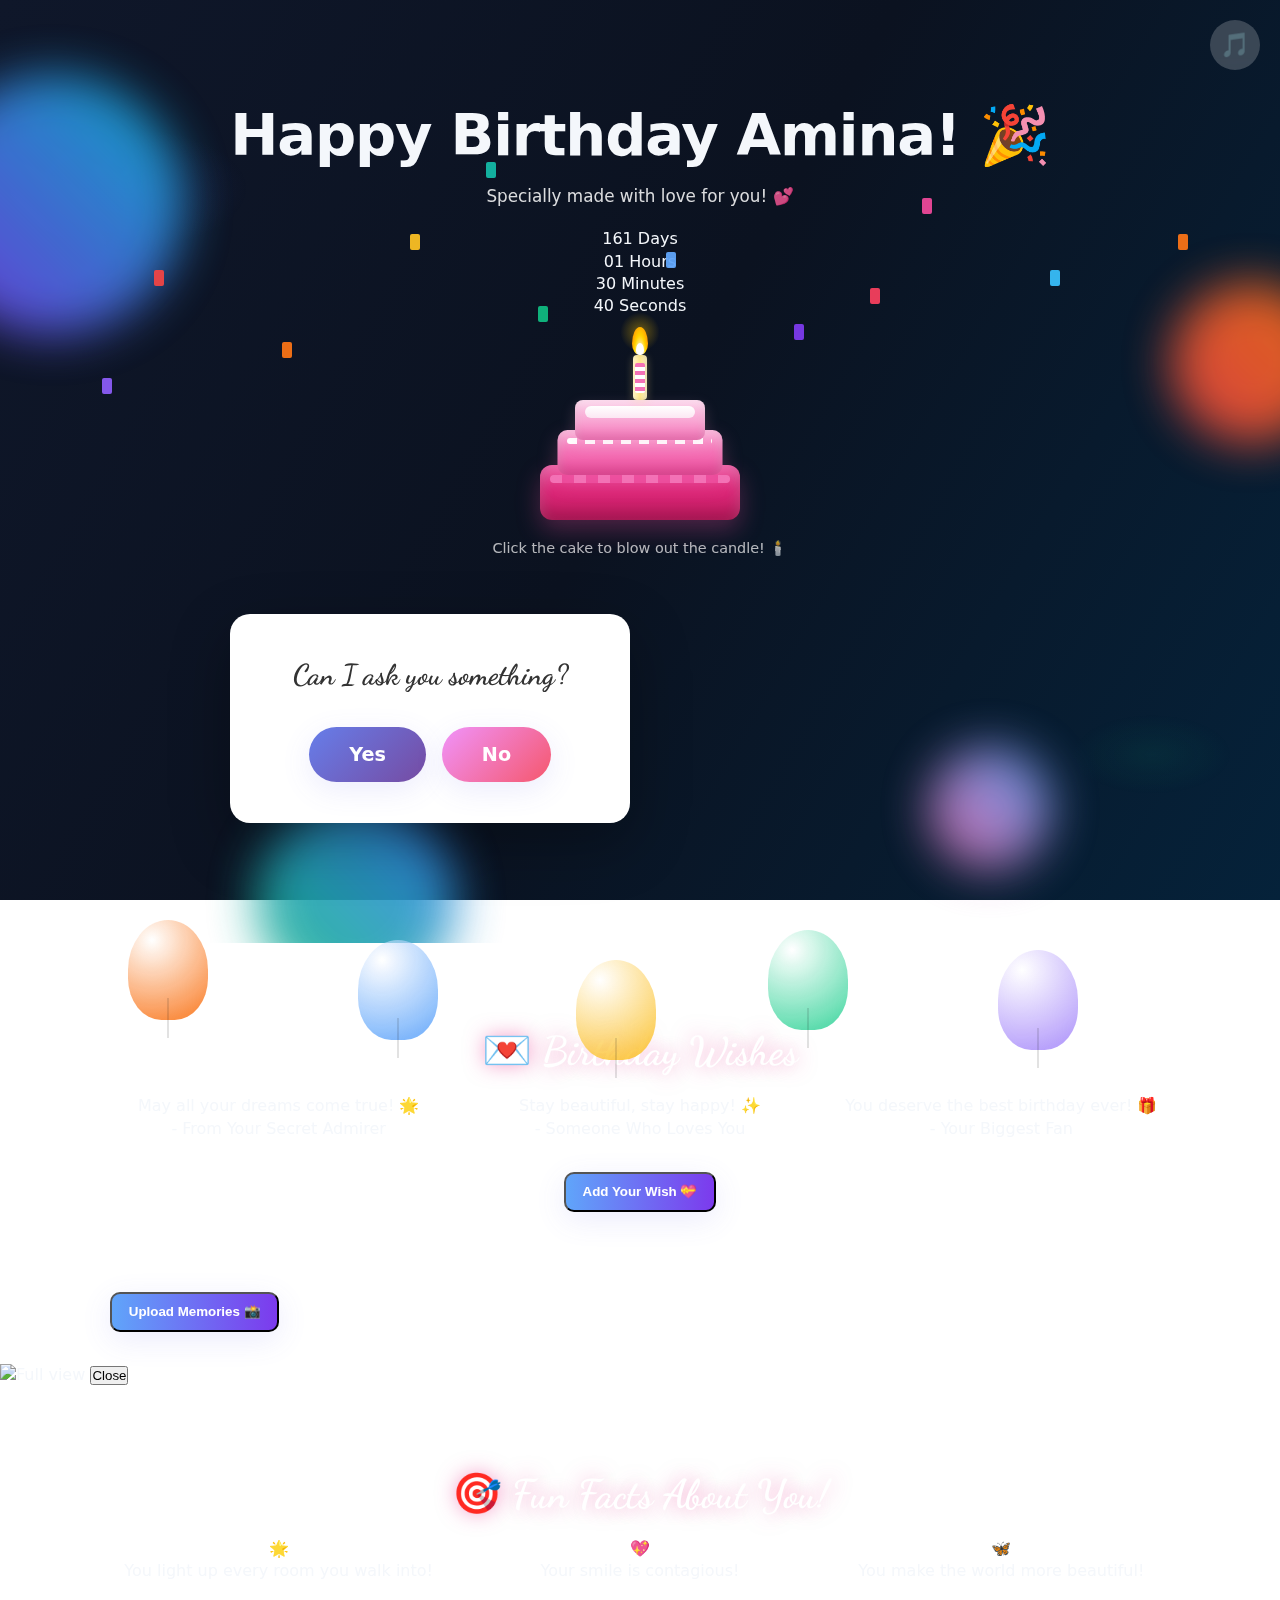
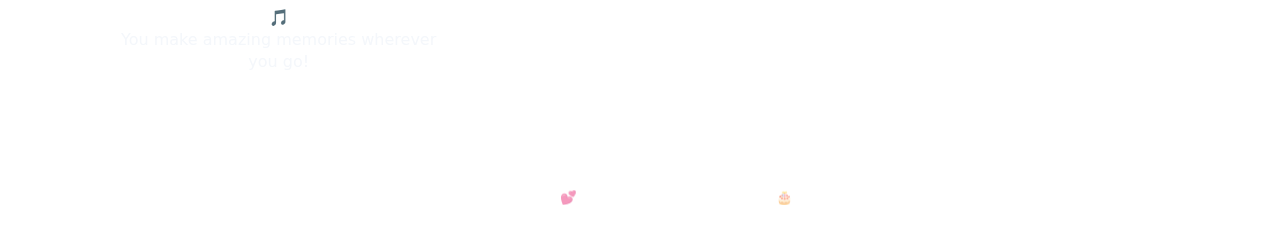
<file: index.html>
<!doctype html>
<html lang="en">
<head>
  <meta charset="utf-8" />
  <meta name="viewport" content="width=device-width,initial-scale=1" />
  <title>Happy Birthday Amina! 🎂</title>
  <link rel="stylesheet" href="styles.css">
</head>
<body>
  <!-- Music Toggle Button -->
  <button id="music-toggle" class="music-btn" onclick="toggleMusic()">🎵</button>

  <!-- Hidden Audio Element -->
  <audio id="birthday-audio" loop>
    <source src="https://www.soundjay.com/misc/sounds/bell-ringing-05.mp3" type="audio/mpeg">
  </audio>

  <!-- Sparkle Container -->
  <div id="sparkles-container"></div>

  <!-- Balloons -->
  <div class="balloons" aria-hidden="true">
    <div class="balloon b1"></div>
    <div class="balloon b2"></div>
    <div class="balloon b3"></div>
    <div class="balloon b4"></div>
    <div class="balloon b5"></div>
  </div>

  <!-- Confetti -->
  <div class="confetti" aria-hidden="true">
    <div class="conf c1"></div>
    <div class="conf c2"></div>
    <div class="conf c3"></div>
    <div class="conf c4"></div>
    <div class="conf c5"></div>
    <div class="conf c6"></div>
    <div class="conf c7"></div>
    <div class="conf c8"></div>
    <div class="conf c9"></div>
    <div class="conf c10"></div>
    <div class="conf c11"></div>
    <div class="conf c12"></div>
  </div>

  <header class="hero">
    <div class="hero-inner">
      <h1 class="title">Happy Birthday Amina! 🎉</h1>
      <p class="subtitle">Specially made with love for you! 💕</p>
      
      <!-- Countdown Timer -->
      <div class="countdown-container">
        <div class="countdown-box">
          <span id="days">00</span>
          <span class="countdown-label">Days</span>
        </div>
        <div class="countdown-box">
          <span id="hours">00</span>
          <span class="countdown-label">Hours</span>
        </div>
        <div class="countdown-box">
          <span id="minutes">00</span>
          <span class="countdown-label">Minutes</span>
        </div>
        <div class="countdown-box">
          <span id="seconds">00</span>
          <span class="countdown-label">Seconds</span>
        </div>
      </div>
      
      <!-- Cake with Candle -->
      <div class="cake-container" onclick="blowCandle()">
        <div class="cake">
          <div class="cake-bottom"></div>
          <div class="cake-middle"></div>
          <div class="cake-top"></div>
          <div class="candle" id="candle">
            <div class="flame" id="flame"></div>
          </div>
        </div>
        <p class="cake-hint">Click the cake to blow out the candle! 🕯️</p>
      </div>
      
      <!-- Interactive Birthday Question -->
      <div class="question-container" id="question-container">
        <h2>Can I ask you something?</h2>
        <div class="button-group">
          <button class="btn question-btn" onclick="showBirthdayPopup()">Yes</button>
          <button class="btn question-btn" onclick="showNoPopup()">No</button>
        </div>
      </div>

      <!-- First Popup: Birthday Message -->
      <div id="birthday-popup" class="custom-popup">
        <div class="popup-content">
          <h2>🎂 Today is someone's special birthday! 🎂</h2>
          <button class="btn" onclick="showSpecialMessage()">Ohh</button>
        </div>
      </div>

      <!-- Second Popup: Special Message -->
      <div id="special-popup" class="custom-popup">
        <div class="popup-content">
          <h2>My special one is you, kutti! Happiest birthday jaanu! 🥳💕</h2>
          <p class="heart-message">Made with all my love ❤️</p>
        </div>
      </div>

      <!-- No Popup -->
      <div id="no-popup" class="custom-popup">
        <div class="popup-content">
          <h2>You have to listen, you don't have any other options! 😄</h2>
          <button class="btn" onclick="closeNoPopup()">OK</button>
        </div>
      </div>
    </div>
    <div class="bg-shapes" aria-hidden="true">
      <span class="shape s1"></span>
      <span class="shape s2"></span>
      <span class="shape s3"></span>
      <span class="shape s4"></span>
    </div>
  </header>

  <!-- Birthday Wishes Section -->
  <section class="wishes-section">
    <h2 class="wishes-title">💌 Birthday Wishes</h2>
    <div class="wishes-grid" id="wishes-grid">
      <div class="wish-card">
        <p class="wish-text">May all your dreams come true! 🌟</p>
        <span class="wish-from">- From Your Secret Admirer</span>
      </div>
      <div class="wish-card">
        <p class="wish-text">Stay beautiful, stay happy! ✨</p>
        <span class="wish-from">- Someone Who Loves You</span>
      </div>
      <div class="wish-card">
        <p class="wish-text">You deserve the best birthday ever! 🎁</p>
        <span class="wish-from">- Your Biggest Fan</span>
      </div>
    </div>
    <button class="btn add-wish-btn" onclick="showAddWishPopup()">Add Your Wish 💝</button>
  </section>

  <!-- Add Wish Popup -->
  <div id="add-wish-popup" class="custom-popup">
    <div class="popup-content">
      <h2>Write Your Wish 💕</h2>
      <textarea id="wish-input" class="wish-input" placeholder="Type your wish here..."></textarea>
      <input type="text" id="wish-from-input" class="wish-from-input" placeholder="From:">
      <button class="btn" onclick="addWish()">Submit Wish</button>
      <button class="btn close-btn" onclick="closeAddWishPopup()">Cancel</button>
    </div>
  </div>

  <!-- User-uploaded memories grid -->
  <section class="user-section" style="max-width:1100px;margin:2rem auto;padding:0 1.25rem;">
    <input id="user-files" type="file" accept="image/*" multiple style="display: none;">
    <button class="btn file-btn" onclick="document.getElementById('user-files').click()">Upload Memories 📸</button>

    <div class="memories-grid" id="memories-grid"></div>
  </section>

  <!-- Image modal -->
  <div id="image-modal">
    <img id="modal-img" alt="Full view">
    <button id="close-modal">Close</button>
  </div>

  <!-- Fun Facts Section -->
  <section class="fun-facts-section">
    <h2 class="fun-facts-title">🎯 Fun Facts About You!</h2>
    <div class="fun-facts-grid">
      <div class="fun-fact-card">
        <span class="fact-icon">🌟</span>
        <p class="fact-text">You light up every room you walk into!</p>
      </div>
      <div class="fun-fact-card">
        <span class="fact-icon">💖</span>
        <p class="fact-text">Your smile is contagious!</p>
      </div>
      <div class="fun-fact-card">
        <span class="fact-icon">🦋</span>
        <p class="fact-text">You make the world more beautiful!</p>
      </div>
      <div class="fun-fact-card">
        <span class="fact-icon">🎵</span>
        <p class="fact-text">You make amazing memories wherever you go!</p>
      </div>
    </div>
  </section>

  <footer class="footer">
    <small>Made with 💕 for Amina • Happy Birthday! 🎂</small>
  </footer>
  <script>
  (function(){
    const MAX_IMAGES = 50;
    const STORAGE_KEY = 'permanent_images';
    
    // Get DOM elements
    const grid = document.getElementById('memories-grid');
    const modal = document.getElementById('image-modal');
    const modalImg = document.getElementById('modal-img');
    const fileInput = document.getElementById('user-files');
    const closeModal = document.getElementById('close-modal');
    
    // Load saved images from localStorage on page load
    function loadSavedImages() {
      try {
        return JSON.parse(localStorage.getItem(STORAGE_KEY)) || [];
      } catch(e) {
        console.error('Error loading saved images:', e);
        return [];
      }
    }

    // Save all current grid images to localStorage permanently  
    function saveImagesToLocalStore() {
      try {
        const imgElements = grid.querySelectorAll('.permanent-img') || [];
        const srcArray = Array.from(imgElements).map(img => img.src);
        localStorage.setItem(STORAGE_KEY, JSON.stringify(srcArray));
        console.log(`Saved ${srcArray.length} images permanently`);
      } catch(e) {
        console.error("Error saving images to localstore:", e);
      }
    }
    
    // Restore previously saved permanent images
    function restorePermanentImages() {
      try {
        const saved = loadSavedImages();
        if (saved.length === 0) return;
        for (const srcOfSaved of saved) {
          addImageToGrid(srcOfSaved, true);
        }
        console.log(`Restored ${saved.length} permanent images`);
      } catch(e) {
        console.error("Error restoring permanent images:", e);
      }
    }
    
    // Add single Image element
    function addImageToGrid(srcUrl, isPermanent) {
      const img = document.createElement("img");
      img.src = srcUrl;
      if (isPermanent) {
        img.className = "permanent-img";
      }
      img.style.opacity = "0";
      grid.appendChild(img);
      setTimeout(() => {
        img.style.opacity = "1";
      }, 100);
      
      // Add click listener for modal
      img.addEventListener('click', () => {
        modalImg.src = img.src;
        modal.style.display = 'flex';
      });
    }
    
    // Delete button handler
    function showDeleteButtons() {
      document.querySelectorAll(".delete-btn").forEach(btn => btn.remove());
      document.querySelectorAll("#memories-grid > .permanent-img").forEach((imgs, i) => {
        const delBtn = document.createElement("button");
        delBtn.innerText = "X";
        delBtn.className = "delete-btn";
        delBtn.title = "Delete Image";
        Object.assign(delBtn.style, {
          position: "absolute",
          top: "5px",
          right: "5px",
          background: "red",
          color: "white",
          border: "none",
          borderRadius: "4px",
          cursor: "pointer"
        });
        if (imgs.parentNode) {
          imgs.parentNode.appendChild(delBtn);
        }
      });
    }

    // Delete button event listener
    function deleteImageHandler(event) {
      if (!event.target.classList.contains("delete-btn")) return;
      
      // Get the image element (delete button is sibling of image)
      const imgElement = event.target.previousElementSibling;
      if (imgElement) {
        imgElement.remove();
      }
      event.target.remove();
      
      // Save updated list to localStorage
      saveImagesToLocalStore();
    }
    
    // Set up event listeners
    closeModal.addEventListener('click', () => {
      modal.style.display = 'none';
    });

    // Close modal on click outside image
    modal.addEventListener('click', (e) => {
      if (e.target === modal) {
        modal.style.display = 'none';
      }
    });
    
    // Listen for delete button clicks (using delegation)
    grid.addEventListener('click', deleteImageHandler);

    fileInput.addEventListener('change', async (e) => {
      const files = Array.from(e.target.files || []);
      if (!files.length) return;

      // Get current number of images
      const currentImages = grid.querySelectorAll('img').length;
      const remainingSlots = MAX_IMAGES - currentImages;

      if (remainingSlots <= 0) {
        alert('Maximum image limit reached! You can only store up to 50 images.');
        e.target.value = null;
        return;
      }

      // Limit the files to process based on remaining slots
      const filesToProcess = files.slice(0, remainingSlots);
      
      if (files.length > remainingSlots) {
        alert(`You can only upload ${remainingSlots} more image(s). The limit is 50 images.`);
      }

      // Helper function to read a single file
      const readFile = (file) => {
        return new Promise((resolve, reject) => {
          const reader = new FileReader();
          reader.onload = (e) => resolve(e.target.result);
          reader.onerror = (e) => {
            console.error('Error reading file:', e);
            resolve(null);
          };
          reader.readAsDataURL(file);
        });
      };

      // Process all files and create img elements
      for (const file of filesToProcess) {
        try {
          const dataUrl = await readFile(file);
          if (!dataUrl) continue;
          
          addImageToGrid(dataUrl, true);
        } catch (err) {
          console.error('Error processing file:', file.name, err);
        }
      }

      // Save to localStorage after upload
      saveImagesToLocalStore();
      
      // clear input
      e.target.value = null;
    });
    
    // Restore previously saved images on page load
    restorePermanentImages();
  })();
  </script>
  
  <!-- Popup Functions -->
  <script>
    function showBirthdayPopup() {
      document.getElementById('birthday-popup').style.display = 'flex';
    }
    
    function showSpecialMessage() {
      document.getElementById('birthday-popup').style.display = 'none';
      document.getElementById('special-popup').style.display = 'flex';
    }
    
    function showNoPopup() {
      document.getElementById('no-popup').style.display = 'flex';
    }
    
    function closeNoPopup() {
      document.getElementById('no-popup').style.display = 'none';
    }
    
    // Close popups when clicking outside
    document.getElementById('birthday-popup').addEventListener('click', function(e) {
      if (e.target === this) {
        this.style.display = 'none';
      }
    });
    
    document.getElementById('special-popup').addEventListener('click', function(e) {
      if (e.target === this) {
        this.style.display = 'none';
      }
    });
    
    document.getElementById('no-popup').addEventListener('click', function(e) {
      if (e.target === this) {
        this.style.display = 'none';
      }
    });

    // Add Wish Popup handlers
    document.getElementById('add-wish-popup').addEventListener('click', function(e) {
      if (e.target === this) {
        this.style.display = 'none';
      }
    });
  </script>

  <!-- Additional Interactive Features -->
  <script>
    // Music Toggle
    let isMusicPlaying = false;
    function toggleMusic() {
      const audio = document.getElementById('birthday-audio');
      const btn = document.getElementById('music-toggle');
      if (isMusicPlaying) {
        audio.pause();
        btn.textContent = '🎵';
        btn.style.background = 'rgba(255,255,255,0.2)';
      } else {
        audio.play().catch(e => console.log('Audio play failed:', e));
        btn.textContent = '🔊';
        btn.style.background = 'rgba(255,105,180,0.6)';
      }
      isMusicPlaying = !isMusicPlaying;
    }

    // Countdown Timer
    function updateCountdown() {
      const now = new Date();
      const nextBirthday = new Date(now.getFullYear(), 0, 1); // January 1st
      if (now > nextBirthday) {
        nextBirthday.setFullYear(now.getFullYear() + 1);
      }
      
      const diff = nextBirthday - now;
      const days = Math.floor(diff / (1000 * 60 * 60 * 24));
      const hours = Math.floor((diff % (1000 * 60 * 60 * 24)) / (1000 * 60 * 60));
      const minutes = Math.floor((diff % (1000 * 60 * 60)) / (1000 * 60));
      const seconds = Math.floor((diff % (1000 * 60)) / 1000);
      
      document.getElementById('days').textContent = String(days).padStart(2, '0');
      document.getElementById('hours').textContent = String(hours).padStart(2, '0');
      document.getElementById('minutes').textContent = String(minutes).padStart(2, '0');
      document.getElementById('seconds').textContent = String(seconds).padStart(2, '0');
    }
    setInterval(updateCountdown, 1000);
    updateCountdown();

    // Candle Blowing
    let candleBlown = false;
    function blowCandle() {
      if (candleBlown) return;
      candleBlown = true;
      const flame = document.getElementById('flame');
      flame.style.animation = 'extinguish 0.5s forwards';
      setTimeout(() => {
        flame.style.display = 'none';
        showSpecialMessage();
      }, 500);
    }

    // Sparkle Effect
    function createSparkle() {
      const container = document.getElementById('sparkles-container');
      const sparkle = document.createElement('div');
      sparkle.className = 'sparkle';
      sparkle.style.left = Math.random() * 100 + 'vw';
      sparkle.style.top = Math.random() * 100 + 'vh';
      sparkle.innerHTML = ['✨', '💫', '⭐', '🌟'][Math.floor(Math.random() * 4)];
      sparkle.style.fontSize = (Math.random() * 20 + 10) + 'px';
      sparkle.style.animationDuration = (Math.random() * 2 + 1) + 's';
      container.appendChild(sparkle);
      
      setTimeout(() => sparkle.remove(), 3000);
    }
    setInterval(createSparkle, 300);

    // Wish Functions
    function showAddWishPopup() {
      document.getElementById('add-wish-popup').style.display = 'flex';
    }
    
    function closeAddWishPopup() {
      document.getElementById('add-wish-popup').style.display = 'none';
      document.getElementById('wish-input').value = '';
      document.getElementById('wish-from-input').value = '';
    }
    
    function addWish() {
      const wishText = document.getElementById('wish-input').value.trim();
      const wishFrom = document.getElementById('wish-from-input').value.trim() || 'Anonymous';
      
      if (!wishText) {
        alert('Please write a wish!');
        return;
      }
      
      const wishesGrid = document.getElementById('wishes-grid');
      const newWish = document.createElement('div');
      newWish.className = 'wish-card';
      newWish.innerHTML = `
        <p class="wish-text">${wishText}</p>
        <span class="wish-from">- ${wishFrom}</span>
      `;
      newWish.style.animation = 'wishPopIn 0.5s ease';
      wishesGrid.appendChild(newWish);
      
      // Save to localStorage
      const wishes = JSON.parse(localStorage.getItem('birthday_wishes') || '[]');
      wishes.push({ text: wishText, from: wishFrom });
      localStorage.setItem('birthday_wishes', JSON.stringify(wishes));
      
      closeAddWishPopup();
    }
    
    // Load saved wishes
    function loadWishes() {
      const wishes = JSON.parse(localStorage.getItem('birthday_wishes') || '[]');
      const wishesGrid = document.getElementById('wishes-grid');
      wishes.forEach(wish => {
        const wishCard = document.createElement('div');
        wishCard.className = 'wish-card';
        wishCard.innerHTML = `
          <p class="wish-text">${wish.text}</p>
          <span class="wish-from">- ${wish.from}</span>
        `;
        wishesGrid.appendChild(wishCard);
      });
    }
    loadWishes();

    // Add CSS animation for extinguish
    const style = document.createElement('style');
    style.textContent = `
      @keyframes extinguish {
        0% { opacity: 1; transform: scale(1); }
        100% { opacity: 0; transform: scale(0); }
      }
      @keyframes wishPopIn {
        0% { opacity: 0; transform: scale(0.5); }
        100% { opacity: 1; transform: scale(1); }
      }
    `;
    document.head.appendChild(style);
  </script>
</body>
</html>
</file>
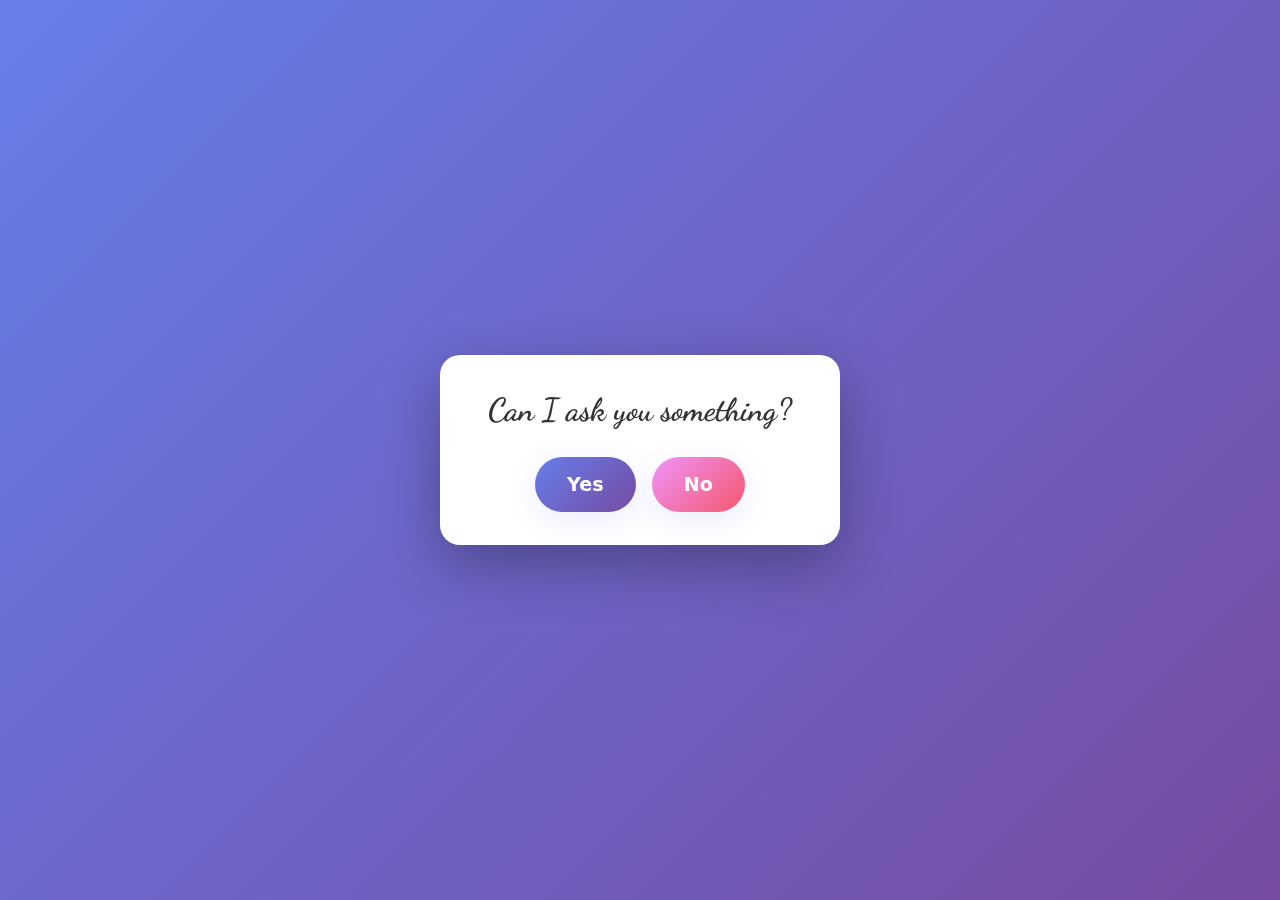
<file: index_new.html>
<!doctype html>
<html lang="en">
<head>
  <meta charset="utf-8" />
  <meta name="viewport" content="width=device-width,initial-scale=1" />
  <title>Happy Birthday Amina!</title>
  <link rel="stylesheet" href="styles.css">
</head>
<body>
  <!-- Hidden Birthday Content (shown only after making a wish) -->
  <div id="birthday-content" style="display: none;">
    <!-- Music Toggle Button -->
    <button id="music-toggle" class="music-btn" onclick="toggleMusic()">🎵</button>

    <!-- Hidden Audio Element -->
    <audio id="birthday-audio" loop>
      <source src="https://www.soundjay.com/misc/sounds/bell-ringing-05.mp3" type="audio/mpeg">
    </audio>

    <!-- Sparkle Container -->
    <div id="sparkles-container"></div>

    <!-- Balloons -->
    <div class="balloons" aria-hidden="true">
      <div class="balloon b1"></div>
      <div class="balloon b2"></div>
      <div class="balloon b3"></div>
      <div class="balloon b4"></div>
      <div class="balloon b5"></div>
    </div>

    <!-- Confetti -->
    <div class="confetti" aria-hidden="true">
      <div class="conf c1"></div>
      <div class="conf c2"></div>
      <div class="conf c3"></div>
      <div class="conf c4"></div>
      <div class="conf c5"></div>
      <div class="conf c6"></div>
      <div class="conf c7"></div>
      <div class="conf c8"></div>
      <div class="conf c9"></div>
      <div class="conf c10"></div>
      <div class="conf c11"></div>
      <div class="conf c12"></div>
    </div>

    <header class="hero">
      <div class="hero-inner">
        <h1 class="title">Happy Birthday Amina! 🎉</h1>
        <p class="subtitle">Specially made with love for you! 💕</p>
        
        <!-- Age Timer -->
        <div class="countdown-timer">
          <h3 class="timer-title">⏰ Your Age Since You Graced This World 🌟</h3>
          <div class="timer-grid">
            <div class="timer-box">
              <span class="timer-number" id="years">0</span>
              <span class="timer-label">Years</span>
            </div>
            <div class="timer-box">
              <span class="timer-number" id="months">0</span>
              <span class="timer-label">Months</span>
            </div>
            <div class="timer-box">
              <span class="timer-number" id="days">0</span>
              <span class="timer-label">Days</span>
            </div>
            <div class="timer-box">
              <span class="timer-number" id="hours">0</span>
              <span class="timer-label">Hours</span>
            </div>
            <div class="timer-box">
              <span class="timer-number" id="minutes">0</span>
              <span class="timer-label">Minutes</span>
            </div>
          </div>
        </div>
        
        <!-- Cake with Candle -->
        <div class="cake-container" onclick="blowCandle()">
          <div class="cake">
            <div class="cake-plate"></div>
            <div class="cake-bottom"></div>
            <div class="cake-middle"></div>
            <div class="cake-top"></div>
            <div class="candle" id="candle">
              <div class="flame" id="flame"></div>
            </div>
          </div>
          <p class="cake-hint">Click the cake to blow out the candle! 🕯️</p>
        </div>
        
        <!-- Birthday Message (after candle is blown) with typing animation -->
        <div id="birthday-reveal" style="display: none;">
          <h2 class="birthday-reveal-text"></h2>
          <p class="heart-message"></p>
        </div>
      </div>
      <div class="bg-shapes" aria-hidden="true">
        <span class="shape s1"></span>
        <span class="shape s2"></span>
        <span class="shape s3"></span>
        <span class="shape s4"></span>
      </div>
    </header>

    <!-- Birthday Wishes Section - Greeting Cards -->
    <section class="wishes-section">
      <h2 class="wishes-title">💌 Birthday Wishes</h2>
      <p class="section-hint">Click on each card to read your special message! 💝</p>
      <div class="wishes-grid" id="wishes-grid">
        <!-- Greeting Card 1 -->
        <div class="greeting-card" onclick="flipCard(this)">
          <div class="card-inner">
            <div class="card-front">
              <span class="card-icon">🎂</span>
              <h3 class="card-title">To My Special One</h3>
              <p class="card-hint">Click to open 💕</p>
            </div>
            <div class="card-back">
              <p class="revealed-text">Happiest birthay kuttii.. you arr the one who fills my life with love & joy!!!.. 🌟
                You are the most amazing person I know, and I am so grateful to have you in my life. May this year bring you endless happiness, success, and all the love you deserve! 💖
              </p>
              <span class="card-from">- From Your Jaan ❤️</span>
            </div>
          </div>
        </div>
        
        <!-- Greeting Card 2 -->
        <div class="greeting-card" onclick="flipCard(this)">
          <div class="card-inner">
            <div class="card-front">
              <span class="card-icon">🌟</span>
              <h3 class="card-title">Dream Big</h3>
              <p class="card-hint">Click to open ✨</p>
            </div>
            <div class="card-back">
              <p class="revealed-text">May all your dreams come true! 🌟
                You have the brightest soul I've ever known, and every moment with you is a treasure. Keep shining, keep smiling, and never stop being the amazing person you are! 
              </p>
              <span class="card-from">- From Your Secret Admirer 💫</span>
            </div>
          </div>
        </div>
        
        <!-- Greeting Card 3 -->
        <div class="greeting-card" onclick="flipCard(this)">
          <div class="card-inner">
            <div class="card-front">
              <span class="card-icon">💖</span>
              <h3 class="card-title">Beauty & Joy</h3>
              <p class="card-hint">Click to open 🥰</p>
            </div>
            <div class="card-back">
              <p class="revealed-text">Stay beautiful, stay happy! ✨
                Your smile lights up my world like no other...
              </p>
              <span class="card-from">- Someone Who Loves You 💗</span>
            </div>
          </div>
        </div>
        
        <!-- Greeting Card 4 -->
        <div class="greeting-card" onclick="flipCard(this)">
          <div class="card-inner">
            <div class="card-front">
              <span class="card-icon">🌈</span>
              <h3 class="card-title">My Sunshine</h3>
              <p class="card-hint">Click to open ☀️</p>
            </div>
            <div class="card-back">
              <p class="revealed-text">Your presence brightens my world, & I thankfull everyday for youhh...
               I love you more than words can ever express! 
              </p>
              <span class="card-from">- Your Biggest Fan 💝</span>
            </div>
          </div>
        </div>
      </div>
    </section>

    <!-- Fun Facts Section - Greeting Cards -->
    <section class="fun-facts-section">
      <h2 class="fun-facts-title">🎯 Fun & Amazing Facts About You!</h2>
      <p class="section-hint">Click on each card to discover your special facts! ✨</p>
      <div class="fun-facts-grid">
        
        <!-- Fun Fact Card 1 -->
        <div class="greeting-card fact-card" onclick="flipCard(this)">
          <div class="card-inner">
            <div class="card-front">
              <span class="card-icon">🌟</span>
              <h3 class="card-title">My Star</h3>
              <p class="card-hint">Click to reveal! ⭐</p>
            </div>
            <div class="card-back">
              <p class="revealed-text">when yuhh sayy---Jaan mai presaan hogyii hunn.., ye hogya, wo hogya, etc. etc.  lekin firr bhi mai thkk hunn! 
                That's what makes youu unbreakable! 💪
              </p>
              <span class="card-from">- inspiration for me..🌟</span>
            </div>
          </div>
        </div>
        
        <!-- Fun Fact Card 2 -->
        <div class="greeting-card fact-card" onclick="flipCard(this)">
          <div class="card-inner">
            <div class="card-front">
              <span class="card-icon">💖</span>
              <h3 class="card-title">Your Smile</h3>
              <p class="card-hint">Click to reveal! 😊</p>
            </div>
            <div class="card-back">
              <p class="revealed-text">Smiling at every situation.. 
                Your smile is my favorite thing.. It heals my mood, calms my gussaa, and makes everything okay. Keep smiling, kuttii..!!
              </p>
              <span class="card-from">- Your Smile Fan 💖</span>
            </div>
          </div>
        </div>
        
        <!-- Fun Fact Card 3 -->
        <div class="greeting-card fact-card" onclick="flipCard(this)">
          <div class="card-inner">
            <div class="card-front">
              <span class="card-icon">🦋</span>
              <h3 class="card-title">Precious Moments</h3>
              <p class="card-hint">Click to reveal! 💭</p>
            </div>
            <div class="card-back">
              <p class="revealed-text">while calls slept whithin 3-4 seconds & I was like just looking at youhhh...!
                sorry kbhi kbhi dara k jaga dene k liye... only for mastii
                ab mai nahi presaan krunga th kon kregaa betuu...
                </p>
              <span class="card-from">- Your Watcher 🦋</span>
            </div>
          </div>
        </div>
        
        <!-- Fun Fact Card 4 -->
        <div class="greeting-card fact-card" onclick="flipCard(this)">
          <div class="card-inner">
            <div class="card-front">
              <span class="card-icon">📸</span>
              <h3 class="card-title">Our Memories</h3>
              <p class="card-hint">Click to reveal! 💫</p>
            </div>
            <div class="card-back">
              <p class="revealed-text">Every day spend with you, every harkat by you, every thing with you was the best memories i made...
                From our first meeting to all our late-night video calls, from our silly fights to our sweet reconciliations - every single moment is etched in my heart forever! 
              </p>
              <span class="card-from">- Memory Keeper 📸</span>
            </div>
          </div>
        </div>
        
        <!-- Fun Fact Card 5 -->
        <div class="greeting-card fact-card" onclick="flipCard(this)">
          <div class="card-inner">
            <div class="card-front">
              <span class="card-icon">💝</span>
              <h3 class="card-title">Why I Love You</h3>
              <p class="card-hint">Click to reveal! 💘</p>
            </div>
            <div class="card-back">
              <p class="revealed-text">I love you not just because you're beautiful, not just because you're kind, but because of the way you make me feel when I'm with you.
               Yuhh aree my greatest blessing. I love you more than yesterday but less than tomorrow! 💝
              </p>
              <span class="card-from">- Madly in Love 💝</span>
            </div>
          </div>
        </div>
        
        <!-- Fun Fact Card 6 -->
        <div class="greeting-card fact-card" onclick="flipCard(this)">
          <div class="card-inner">
            <div class="card-front">
              <span class="card-icon">🎁</span>
              <h3 class="card-title">Birthday Wish</h3>
              <p class="card-hint">Click to reveal! 🎊</p>
            </div>
            <div class="card-back">
              <p class="revealed-text">My birthday wish for you is simple - all the happiness in the world, all the love in the universe, and me by your side forever!
                You deserve the world and more, minee jaanuu.. Happest birthday kuttii...! 🎁💕
              </p>
              <span class="card-from">- Your Wish Grantor 🎁</span>
            </div>
          </div>
        </div>
        
      </div>
    </section>

    <footer class="footer">
      <small>Made with 💕 for Amina • Happy Birthday! motii.. 🎂</small>
    </footer>
  </div>

  <!-- Initial Question Screen (visible first) -->
  <div id="question-screen" class="question-screen">
    <div class="question-container">
      <h2>Can I ask you something?</h2>
      <div class="button-group">
        <button class="btn question-btn" onclick="showBirthdayPopup()">Yes</button>
        <button class="btn question-btn" onclick="showNoPopup()">No</button>
      </div>
    </div>
  </div>

  <!-- First Popup: Birthday Message -->
  <div id="birthday-popup" class="custom-popup" style="display: none;">
    <div class="popup-content">
      <h2>🎂 Today is someone's special birthday! 🎂</h2>
      <button class="btn" onclick="makeAWish()">Ohh</button>
    </div>
  </div>

  <!-- No Popup -->
  <div id="no-popup" class="custom-popup" style="display: none;">
    <div class="popup-content">
      <h2>You have to listen, you don't have any other options! 😄</h2>
      <button class="btn" onclick="closeNoPopup()">OK</button>
    </div>
  </div>

  <script>
    // Global state
    let musicStarted = false;
    
    // Show first popup when Yes is clicked
    function showBirthdayPopup() {
      document.getElementById('birthday-popup').style.display = 'flex';
    }
    
    // Show no popup
    function showNoPopup() {
      document.getElementById('no-popup').style.display = 'flex';
    }
    
    // Close no popup
    function closeNoPopup() {
      document.getElementById('no-popup').style.display = 'none';
    }
    
    // Make a wish - reveal the full birthday site!
    function makeAWish() {
      // Hide all popups
      document.getElementById('birthday-popup').style.display = 'none';
      document.getElementById('question-screen').style.display = 'none';
      
      // Show birthday content
      const birthdayContent = document.getElementById('birthday-content');
      birthdayContent.style.display = 'block';
      
      // Start music automatically
      startMusic();
      
      // Start sparkle effects
      startSparkles();
      
      // Start countdown timer
      startCountdown();
    }
    
    // Close popups when clicking outside
    document.getElementById('birthday-popup').addEventListener('click', function(e) {
      if (e.target === this) {
        this.style.display = 'none';
      }
    });
    
    document.getElementById('no-popup').addEventListener('click', function(e) {
      if (e.target === this) {
        this.style.display = 'none';
      }
    });
  </script>

  <!-- Birthday Content Scripts -->
  <script>
    // Birth date: March 11, 2004 at 8:45 PM
    const birthDate = new Date('2004-03-11T20:45:00');
    
    // Messages to type out
    const wishMessage = "🎂 You are the special one, kutti! Happiest birthday jaanu! 🥳💕 🎂";
    const loveMessage = "Love you kuttiiii!!!... ❤️";
    
    // Age Timer Function - Shows how old she is since birth
    function startCountdown() {
      function updateTimer() {
        const now = new Date();
        
        // Calculate age in years, months, days, hours, minutes
        let years = now.getFullYear() - birthDate.getFullYear();
        let months = now.getMonth() - birthDate.getMonth();
        let days = now.getDate() - birthDate.getDate();
        let hours = now.getHours() - birthDate.getHours();
        let minutes = now.getMinutes() - birthDate.getMinutes();
        
        // Adjust for negative values (when current time is before birth time in the day/month)
        if (minutes < 0) {
          minutes += 60;
          hours--;
        }
        if (hours < 0) {
          hours += 24;
          days--;
        }
        if (days < 0) {
          // Borrow days from previous month
          const prevMonth = new Date(now.getFullYear(), now.getMonth(), 0);
          days += prevMonth.getDate();
          months--;
        }
        if (months < 0) {
          months += 12;
          years--;
        }
        
        // Update the display
        document.getElementById('years').textContent = years;
        document.getElementById('months').textContent = months;
        document.getElementById('days').textContent = days;
        document.getElementById('hours').textContent = hours;
        document.getElementById('minutes').textContent = minutes;
      }
      
      // Update every minute
      updateTimer();
      setInterval(updateTimer, 60000);
    }

    // Music Toggle
    function startMusic() {
      if (musicStarted) return;
      musicStarted = true;
      
      const audio = document.getElementById('birthday-audio');
      const btn = document.getElementById('music-toggle');
      
      // Auto-play music
      audio.play().catch(e => {
        console.log('Audio autoplay blocked, showing button');
        btn.style.display = 'block';
      });
      
      if (btn) {
        btn.textContent = '🔊';
        btn.style.background = 'rgba(255,105,180,0.6)';
      }
    }
    
    function toggleMusic() {
      const audio = document.getElementById('birthday-audio');
      const btn = document.getElementById('music-toggle');
      
      if (audio.paused) {
        audio.play();
        btn.textContent = '🔊';
        btn.style.background = 'rgba(255,105,180,0.6)';
      } else {
        audio.pause();
        btn.textContent = '🎵';
        btn.style.background = 'rgba(255,255,255,0.2)';
      }
    }

    // Typing animation function
    function typeText(element, text, speed = 50, callback) {
      let i = 0;
      element.textContent = '';
      function type() {
        if (i < text.length) {
          element.textContent += text.charAt(i);
          i++;
          setTimeout(type, speed);
        } else if (callback) {
          callback();
        }
      }
      type();
    }

    // Candle Blowing - reveals the birthday message with typing animation
    let candleBlown = false;
    function blowCandle() {
      if (candleBlown) return;
      candleBlown = true;
      const flame = document.getElementById('flame');
      flame.style.animation = 'extinguish 0.5s forwards';
      setTimeout(() => {
        flame.style.display = 'none';
      }, 500);
      
      // Show birthday reveal message with typing animation after blowing the candle
      setTimeout(() => {
        const revealDiv = document.getElementById('birthday-reveal');
        revealDiv.style.display = 'block';
        
        const titleEl = revealDiv.querySelector('.birthday-reveal-text');
        const messageEl = revealDiv.querySelector('.heart-message');
        
        // Type the first message
        typeText(titleEl, wishMessage, 50, () => {
          // After first message is done, type the second message
          setTimeout(() => {
            typeText(messageEl, loveMessage, 50);
          }, 500);
        });
      }, 1000);
    }

    // Sparkle Effect
    function startSparkles() {
      const container = document.getElementById('sparkles-container');
      if (!container) return;
      
      function createSparkle() {
        const sparkle = document.createElement('div');
        sparkle.className = 'sparkle';
        sparkle.style.left = Math.random() * 100 + 'vw';
        sparkle.style.top = Math.random() * 100 + 'vh';
        sparkle.innerHTML = ['✨', '💫', '⭐', '🌟'][Math.floor(Math.random() * 4)];
        sparkle.style.fontSize = (Math.random() * 20 + 10) + 'px';
        sparkle.style.animationDuration = (Math.random() * 2 + 1) + 's';
        container.appendChild(sparkle);
        
        setTimeout(() => sparkle.remove(), 3000);
      }
      setInterval(createSparkle, 300);
    }

    // Card Flip Function
    function flipCard(card) {
      card.classList.toggle('flipped');
    }

    // Add CSS animations dynamically
    const style = document.createElement('style');
    style.textContent = `
      @keyframes extinguish {
        0% { opacity: 1; transform: scale(1); }
        100% { opacity: 0; transform: scale(0); }
      }
      .question-screen {
        min-height: 100vh;
        display: flex;
        align-items: center;
        justify-content: center;
        background: linear-gradient(135deg, #667eea 0%, #764ba2 100%);
      }
      .question-container {
        text-align: center;
        padding: 2rem;
        background: white;
        border-radius: 20px;
        box-shadow: 0 20px 60px rgba(0,0,0,0.3);
      }
      .question-container h2 {
        font-size: 2rem;
        color: #333;
        margin-bottom: 1.5rem;
      }
      .button-group {
        display: flex;
        gap: 1rem;
        justify-content: center;
      }
      .question-btn {
        padding: 1rem 2rem;
        font-size: 1.2rem;
        border-radius: 50px;
        cursor: pointer;
        transition: transform 0.3s, box-shadow 0.3s;
      }
      .question-btn:hover {
        transform: translateY(-3px);
        box-shadow: 0 10px 30px rgba(0,0,0,0.2);
      }
    `;
    document.head.appendChild(style);
  </script>
</body>
</html>
</file>
<file: styles.css>
/* Basic reset and typography */
@import url('https://fonts.googleapis.com/css2?family=Great+Vibes&family=Dancing+Script:wght@400;700&display=swap');
*{box-sizing:border-box;margin:0;padding:0}
html,body{height:100%}
body{font-family:Inter,system-ui,Segoe UI,Roboto,Helvetica,Arial,sans-serif;line-height:1.4;color:#f4f7fb;overflow-x:hidden}

/* Animated gradient background */
body::before{
  content:"";position:fixed;inset:0;z-index:-3;
  background:linear-gradient(120deg,#0f172a 0%,#0b1220 50%,#05223a 100%);
}

.hero{min-height:62vh;display:flex;align-items:center;justify-content:center;position:relative;padding:6rem 1.25rem;overflow:hidden}
.hero-inner{max-width:980px;text-align:center;z-index:2}
.title{font-size:clamp(1.6rem,4.8vw,3.6rem);letter-spacing:-0.02em;margin-bottom:.5rem}
.subtitle{color:rgba(255,255,255,.85);margin-bottom:1.25rem;font-size:1.05rem}

/* Gradient animation layer */
.hero::after{
  content:"";position:absolute;inset:0;z-index:-2;pointer-events:none;
  background:radial-gradient(1200px 600px at 10% 20%,rgba(99,102,241,.12),transparent 10%),
             radial-gradient(800px 400px at 90% 80%,rgba(16,185,129,.08),transparent 10%);
  animation:bgShift 12s linear infinite alternate;
}

@keyframes bgShift{
  from{transform:translateY(0) scale(1)}
  to{transform:translateY(-30px) scale(1.02)}
}

/* Floating decorative shapes */
.bg-shapes{position:absolute;inset:0;z-index:-1;pointer-events:none}
.shape{position:absolute;display:block;border-radius:50%;filter:blur(24px);opacity:.9}
.s1{width:260px;height:260px;left:-6%;top:8%;background:linear-gradient(45deg,#7c3aed,#06b6d4);animation:float1 8s ease-in-out infinite}
.s2{width:160px;height:160px;right:-4%;top:30%;background:linear-gradient(45deg,#ef4444,#f97316);animation:float2 10s ease-in-out infinite}
.s3{width:200px;height:200px;left:20%;bottom:-6%;background:linear-gradient(45deg,#10b981,#3b82f6);animation:float3 9s ease-in-out infinite}
.s4{width:120px;height:120px;right:18%;bottom:8%;background:linear-gradient(45deg,#f472b6,#60a5fa);animation:float4 7s ease-in-out infinite}

@keyframes float1{0%{transform:translateY(0) rotate(0)}50%{transform:translateY(-28px) rotate(8deg)}100%{transform:translateY(0) rotate(0)}}
@keyframes float2{0%{transform:translateY(0) rotate(0)}50%{transform:translateY(-18px) rotate(-6deg)}100%{transform:translateY(0) rotate(0)}}
@keyframes float3{0%{transform:translateY(0) rotate(0)}50%{transform:translateY(-24px) rotate(4deg)}100%{transform:translateY(0) rotate(0)}}
@keyframes float4{0%{transform:translateY(0) rotate(0)}50%{transform:translateY(-14px) rotate(-10deg)}100%{transform:translateY(0) rotate(0)}}

/* Button */
.btn{display:inline-block;padding:.65rem 1.05rem;border-radius:10px;background:linear-gradient(90deg,#60a5fa,#7c3aed);color:white;text-decoration:none;font-weight:600;box-shadow:0 8px 30px rgba(99,102,241,.12);transition:transform .18s ease,box-shadow .18s ease}
.btn:hover{transform:translateY(-4px);box-shadow:0 14px 40px rgba(99,102,241,.18)}

/* Footer */
.footer{padding:2rem 1.25rem;text-align:center;color:rgba(255,255,255,.6)}

/* Responsive tweaks */
@media (max-width:640px){.hero{padding:4rem 1rem}.subtitle{font-size:.98rem}}

/* Balloons */
.balloons{position:absolute;inset:0;z-index:45;pointer-events:none}
.balloon{position:absolute;width:80px;height:100px;border-radius:60% 60% 50% 50%;opacity:.95;transform-origin:center bottom}
.b1{left:10%;bottom:-120px;background:radial-gradient(circle at 30% 20%,#fff8,#f97316);animation:rise1 6s ease-in infinite}
.b2{left:28%;bottom:-140px;background:radial-gradient(circle at 30% 20%,#fff8,#60a5fa);animation:rise2 6.8s ease-in infinite}
.b3{left:60%;bottom:-130px;background:radial-gradient(circle at 30% 20%,#fff8,#34d399);animation:rise3 7s ease-in infinite}
.b4{left:78%;bottom:-150px;background:radial-gradient(circle at 30% 20%,#fff8,#a78bfa);animation:rise4 6.4s ease-in infinite}
.balloon::after{content:"";position:absolute;left:50%;bottom:-18px;width:2px;height:40px;background:rgba(0,0,0,.12);transform:translateX(-50%)}

@keyframes rise1{0%{transform:translateY(0) rotate(-6deg)}50%{transform:translateY(-40vh) rotate(6deg)}100%{transform:translateY(-80vh) rotate(-4deg);opacity:0}}
@keyframes rise2{0%{transform:translateY(0) rotate(4deg)}50%{transform:translateY(-36vh) rotate(-8deg)}100%{transform:translateY(-82vh) rotate(0);opacity:0}}
@keyframes rise3{0%{transform:translateY(0) rotate(-2deg)}50%{transform:translateY(-38vh) rotate(8deg)}100%{transform:translateY(-84vh) rotate(2);opacity:0}}
@keyframes rise4{0%{transform:translateY(0) rotate(6deg)}50%{transform:translateY(-34vh) rotate(-6deg)}100%{transform:translateY(-78vh) rotate(4);opacity:0}}

/* Additional Balloon */
.balloon.b5 {
  left: 45%;
  bottom: -160px;
  background: radial-gradient(circle at 30% 20%, #fff8, #fbbf24);
  animation: rise5 7.2s ease-in infinite;
}

@keyframes rise5 {
  0% { transform: translateY(0) rotate(2deg); }
  50% { transform: translateY(-42vh) rotate(-4deg); }
  100% { transform: translateY(-86vh) rotate(6deg); opacity: 0; }
}

/* Confetti */
.confetti{position:absolute;inset:0;z-index:44;pointer-events:none}
.conf{position:absolute;width:10px;height:16px;opacity:0.95;border-radius:2px}
.c1{left:12%;top:30%;background:#ef4444;animation:confetti 1.8s linear infinite 0s}
.c2{left:22%;top:38%;background:#f97316;animation:confetti 1.9s linear infinite .12s}
.c3{left:32%;top:26%;background:#fbbf24;animation:confetti 2s linear infinite .2s}
.c4{left:42%;top:34%;background:#10b981;animation:confetti 1.7s linear infinite .05s}
.c5{left:52%;top:28%;background:#60a5fa;animation:confetti 1.9s linear infinite .16s}
.c6{left:62%;top:36%;background:#7c3aed;animation:confetti 1.75s linear infinite .08s}
.c7{left:72%;top:22%;background:#ec4899;animation:confetti 1.85s linear infinite .22s}
.c8{left:82%;top:30%;background:#38bdf8;animation:confetti 2.05s linear infinite .28s}
.c9{left:92%;top:26%;background:#f97316;animation:confetti 1.95s linear infinite .14s}
.c10 { left: 8%; top: 42%; background: #8b5cf6; animation: confetti 2.1s linear infinite 0.3s; }
.c11 { left: 38%; top: 18%; background: #14b8a6; animation: confetti 1.95s linear infinite 0.18s; }
.c12 { left: 68%; top: 32%; background: #f43f5e; animation: confetti 2.15s linear infinite 0.25s; }

@keyframes confetti{0%{transform:translateY(0) rotate(0);opacity:1}100%{transform:translateY(110vh) rotate(540deg);opacity:0}}

/* Question Container */
.question-container {
  margin: 1.5rem 0;
  padding: 1.5rem;
  background: rgba(255, 255, 255, 0.05);
  border-radius: 12px;
  backdrop-filter: blur(6px);
  border: 1px solid rgba(255, 255, 255, 0.1);
}

.question-container h2 {
  color: #e6eefc;
  font-size: 1.5rem;
  margin-bottom: 1rem;
  font-family: 'Dancing Script', cursive;
}

/* Custom Popups */
.custom-popup {
  display: none;
  position: fixed;
  top: 0;
  left: 0;
  width: 100%;
  height: 100%;
  background: rgba(0, 0, 0, 0.85);
  z-index: 2000;
  justify-content: center;
  align-items: center;
  animation: fadeIn 0.3s ease;
}

@keyframes fadeIn {
  from { opacity: 0; }
  to { opacity: 1; }
}

.popup-content {
  background: linear-gradient(180deg, rgba(255, 255, 255, 0.1), rgba(255, 255, 255, 0.02));
  padding: 2.5rem;
  border-radius: 16px;
  text-align: center;
  border: 1px solid rgba(255, 255, 255, 0.15);
  backdrop-filter: blur(10px);
  box-shadow: 0 20px 60px rgba(0, 0, 0, 0.5);
  max-width: 90%;
  animation: popupSlide 0.4s ease;
}

@keyframes popupSlide {
  from { 
    opacity: 0;
    transform: translateY(-30px) scale(0.95);
  }
  to { 
    opacity: 1;
    transform: translateY(0) scale(1);
  }
}

.popup-content h2 {
  color: #fff;
  font-size: 1.8rem;
  margin-bottom: 1.5rem;
  font-family: 'Dancing Script', cursive;
  line-height: 1.4;
}

.popup-content .btn {
  margin-top: 0.5rem;
  padding: 0.8rem 2.5rem;
  font-size: 1.2rem;
}

/* Music Toggle Button */
.music-btn {
  position: fixed;
  top: 20px;
  right: 20px;
  width: 50px;
  height: 50px;
  border-radius: 50%;
  border: none;
  background: rgba(255, 255, 255, 0.2);
  font-size: 1.5rem;
  cursor: pointer;
  z-index: 3000;
  transition: transform 0.3s, background 0.3s;
  backdrop-filter: blur(5px);
}

.music-btn:hover {
  transform: scale(1.1);
  background: rgba(255, 105, 180, 0.4);
}

/* Sparkles */
#sparkles-container {
  position: fixed;
  top: 0;
  left: 0;
  width: 100%;
  height: 100%;
  pointer-events: none;
  z-index: 100;
  overflow: hidden;
}

.sparkle {
  position: absolute;
  animation: sparkle-float 3s ease-out forwards;
  opacity: 0;
}

@keyframes sparkle-float {
  0% {
    opacity: 1;
    transform: translateY(0) rotate(0deg) scale(1);
  }
  50% {
    opacity: 1;
    transform: translateY(-50px) rotate(180deg) scale(1.5);
  }
  100% {
    opacity: 0;
    transform: translateY(-100px) rotate(360deg) scale(0);
  }
}

/* ============================
   COUNTDOWN TIMER STYLES
   ============================ */

.countdown-timer {
  margin: 2rem auto;
  padding: 2rem;
  background: linear-gradient(135deg, rgba(255, 255, 255, 0.1), rgba(255, 255, 255, 0.05));
  border-radius: 20px;
  border: 2px solid rgba(236, 72, 153, 0.3);
  backdrop-filter: blur(10px);
  max-width: 700px;
}

.timer-title {
  font-family: 'Dancing Script', cursive;
  font-size: 1.5rem;
  color: #fff;
  margin-bottom: 1.5rem;
  text-align: center;
  text-shadow: 0 0 15px rgba(236, 72, 153, 0.5);
}

.timer-grid {
  display: flex;
  justify-content: center;
  gap: 1rem;
  flex-wrap: wrap;
}

.timer-box {
  background: linear-gradient(180deg, rgba(236, 72, 153, 0.3), rgba(236, 72, 153, 0.1));
  border: 2px solid rgba(255, 255, 255, 0.2);
  border-radius: 16px;
  padding: 1rem 1.5rem;
  text-align: center;
  min-width: 100px;
  transition: transform 0.3s, box-shadow 0.3s;
  animation: timerPulse 2s ease-in-out infinite;
}

.timer-box:hover {
  transform: translateY(-5px);
  box-shadow: 0 10px 30px rgba(236, 72, 153, 0.4);
}

@keyframes timerPulse {
  0%, 100% { 
    box-shadow: 0 5px 15px rgba(236, 72, 153, 0.2);
  }
  50% { 
    box-shadow: 0 8px 25px rgba(236, 72, 153, 0.4);
  }
}

.timer-number {
  display: block;
  font-size: 2.5rem;
  font-weight: bold;
  color: #fff;
  font-family: 'Great Vibes', cursive;
  text-shadow: 0 0 10px rgba(236, 72, 153, 0.5);
}

.timer-label {
  display: block;
  font-size: 0.85rem;
  color: rgba(255, 255, 255, 0.8);
  text-transform: uppercase;
  letter-spacing: 1px;
  margin-top: 0.25rem;
}

/* ============================
   CAKE STYLES
   ============================ */

.cake-container {
  margin: 2rem auto;
  cursor: pointer;
  display: inline-block;
  position: relative;
}

.cake {
  position: relative;
  width: 220px;
  height: 180px;
  margin: 0 auto;
}

/* Cake Plate */
.cake-plate {
  position: absolute;
  bottom: -10px;
  left: 50%;
  transform: translateX(-50%);
  width: 240px;
  height: 20px;
  background: linear-gradient(180deg, #e2e8f0, #cbd5e1);
  border-radius: 50%;
  box-shadow: 0 8px 20px rgba(0, 0, 0, 0.3);
}

/* Cake Base/Bottom Layer */
.cake-bottom {
  position: absolute;
  bottom: 10px;
  left: 50%;
  transform: translateX(-50%);
  width: 200px;
  height: 55px;
  background: linear-gradient(180deg, #ec4899, #db2777, #be185d);
  border-radius: 12px;
  box-shadow: 
    inset 0 -8px 15px rgba(0, 0, 0, 0.15),
    inset 0 8px 15px rgba(255, 255, 255, 0.2),
    0 10px 25px rgba(236, 72, 153, 0.3);
}

/* Decorative stripes on bottom layer */
.cake-bottom::before {
  content: '';
  position: absolute;
  top: 10px;
  left: 50%;
  transform: translateX(-50%);
  width: 180px;
  height: 8px;
  background: repeating-linear-gradient(
    90deg,
    #f472b6 0px,
    #f472b6 12px,
    #ec4899 12px,
    #ec4899 24px
  );
  border-radius: 4px;
}

/* Cake Middle Layer */
.cake-middle {
  position: absolute;
  bottom: 55px;
  left: 50%;
  transform: translateX(-50%);
  width: 165px;
  height: 45px;
  background: linear-gradient(180deg, #f9a8d4, #f472b6, #ec4899);
  border-radius: 10px;
  box-shadow: 
    inset 0 -6px 12px rgba(0, 0, 0, 0.1),
    inset 0 6px 12px rgba(255, 255, 255, 0.25),
    0 8px 20px rgba(244, 114, 182, 0.25);
}

/* Decorative dots on middle layer */
.cake-middle::before {
  content: '';
  position: absolute;
  top: 8px;
  left: 50%;
  transform: translateX(-50%);
  width: 145px;
  height: 6px;
  background: repeating-linear-gradient(
    90deg,
    #fff 0px,
    #fff 10px,
    transparent 10px,
    transparent 18px
  );
  border-radius: 3px;
}

/* Cake Top Layer */
.cake-top {
  position: absolute;
  bottom: 90px;
  left: 50%;
  transform: translateX(-50%);
  width: 130px;
  height: 40px;
  background: linear-gradient(180deg, #fbcfe8, #f9a8d4, #f472b6);
  border-radius: 8px;
  box-shadow: 
    inset 0 -5px 10px rgba(0, 0, 0, 0.08),
    inset 0 5px 10px rgba(255, 255, 255, 0.3),
    0 6px 15px rgba(249, 168, 212, 0.2);
}

/* Frosting decoration on top */
.cake-top::before {
  content: '';
  position: absolute;
  top: 6px;
  left: 50%;
  transform: translateX(-50%);
  width: 110px;
  height: 12px;
  background: linear-gradient(180deg, #fff, #fce7f3);
  border-radius: 6px;
}

/* Candle */
.candle {
  position: absolute;
  bottom: 130px;
  left: 50%;
  transform: translateX(-50%);
  width: 14px;
  height: 45px;
  background: linear-gradient(90deg, #fef3c7, #fde68a, #fef3c7);
  border-radius: 4px;
  box-shadow: 
    inset -2px 0 4px rgba(0, 0, 0, 0.1),
    0 2px 8px rgba(253, 230, 138, 0.3);
}

/* Candle stripes */
.candle::before {
  content: '';
  position: absolute;
  top: 8px;
  left: 50%;
  transform: translateX(-50%);
  width: 10px;
  height: 30px;
  background: repeating-linear-gradient(
    180deg,
    #f472b6 0px,
    #f472b6 4px,
    #fff 4px,
    #fff 8px
  );
  border-radius: 2px;
}

/* Flame with glow effect */
.flame {
  position: absolute;
  top: -28px;
  left: 50%;
  transform: translateX(-50%);
  width: 16px;
  height: 28px;
  background: radial-gradient(ellipse at bottom, #fff, #fff8dc 20%, #ffd700 50%, #ff8c00 80%, transparent 100%);
  border-radius: 50% 50% 50% 50% / 60% 60% 40% 40%;
  animation: flicker 0.4s ease-in-out infinite alternate;
  filter: blur(0.5px);
}

/* Flame glow */
.flame::before {
  content: '';
  position: absolute;
  top: -15px;
  left: 50%;
  transform: translateX(-50%);
  width: 40px;
  height: 40px;
  background: radial-gradient(circle, rgba(255, 200, 0, 0.4), transparent 70%);
  animation: glow 1s ease-in-out infinite alternate;
}

.flame::after {
  content: '';
  position: absolute;
  bottom: 0;
  left: 50%;
  transform: translateX(-50%);
  width: 8px;
  height: 12px;
  background: #fff;
  border-radius: 50% 50% 50% 50% / 60% 60% 40% 40%;
}

@keyframes flicker {
  0% { 
    transform: translateX(-50%) scale(1) rotate(-2deg); 
    opacity: 1; 
  }
  25% { 
    transform: translateX(-50%) scale(1.05) rotate(1deg); 
    opacity: 0.95; 
  }
  50% { 
    transform: translateX(-50%) scale(0.98) rotate(-1deg); 
    opacity: 1; 
  }
  75% { 
    transform: translateX(-50%) scale(1.02) rotate(2deg); 
    opacity: 0.9; 
  }
  100% { 
    transform: translateX(-50%) scale(1.05) rotate(-1deg); 
    opacity: 0.85; 
  }
}

@keyframes glow {
  0% { 
    transform: translateX(-50%) scale(1); 
    opacity: 0.6; 
  }
  100% { 
    transform: translateX(-50%) scale(1.2); 
    opacity: 0.8; 
  }
}

.cake-hint {
  color: rgba(255, 255, 255, 0.7);
  font-size: 0.9rem;
  margin-top: 0.5rem;
  animation: hintPulse 2s ease-in-out infinite;
}

@keyframes hintPulse {
  0%, 100% { opacity: 0.7; }
  50% { opacity: 1; }
}

/* Birthday message reveal animation */
#birthday-reveal {
  animation: revealMessage 1s ease-out forwards;
}

@keyframes revealMessage {
  0% {
    opacity: 0;
    transform: translateY(20px) scale(0.9);
  }
  50% {
    opacity: 1;
    transform: translateY(-10px) scale(1.02);
  }
  100% {
    opacity: 1;
    transform: translateY(0) scale(1);
  }
}

.birthday-reveal-text {
  font-family: 'Great Vibes', cursive;
  font-size: 2.2rem;
  color: #fff;
  text-shadow: 
    0 0 10px rgba(236, 72, 153, 0.5),
    0 0 20px rgba(236, 72, 153, 0.3),
    0 0 30px rgba(236, 72, 153, 0.2);
  animation: pulseText 2s ease-in-out infinite;
}

@keyframes pulseText {
  0%, 100% { 
    text-shadow: 
      0 0 10px rgba(236, 72, 153, 0.5),
      0 0 20px rgba(236, 72, 153, 0.3),
      0 0 30px rgba(236, 72, 153, 0.2);
  }
  50% { 
    text-shadow: 
      0 0 15px rgba(236, 72, 153, 0.7),
      0 0 25px rgba(236, 72, 153, 0.5),
      0 0 40px rgba(236, 72, 153, 0.3);
  }
}

.heart-message {
  color: rgba(255, 255, 255, 0.8);
  font-size: 1.1rem;
  margin-top: 1rem;
  font-style: italic;
}

/* ============================
   GREETING CARDS SECTION 
   ============================ */

/* Section Hint */
.section-hint {
  text-align: center;
  color: rgba(255, 255, 255, 0.7);
  font-size: 1rem;
  margin-bottom: 2rem;
  font-family: 'Dancing Script', cursive;
}

/* Birthday Wishes Section */
.wishes-section {
  max-width: 1100px;
  margin: 3rem auto;
  padding: 2rem 1.25rem;
  text-align: center;
}

.wishes-title {
  font-size: 2.5rem;
  color: #fff;
  margin-bottom: 1rem;
  font-family: 'Dancing Script', cursive;
  text-shadow: 0 0 20px rgba(236, 72, 153, 0.5);
}

.wishes-grid {
  display: grid;
  grid-template-columns: repeat(auto-fit, minmax(280px, 1fr));
  gap: 1.5rem;
  margin-bottom: 2rem;
}

/* Greeting Card Styles */
.greeting-card {
  background-color: transparent;
  width: 100%;
  height: 280px;
  perspective: 1000px;
  cursor: pointer;
}

.greeting-card .card-inner {
  position: relative;
  width: 100%;
  height: 100%;
  text-align: center;
  transition: transform 0.8s cubic-bezier(0.175, 0.885, 0.32, 1.275);
  transform-style: preserve-3d;
}

.greeting-card.flipped .card-inner {
  transform: rotateY(180deg);
}

.greeting-card .card-front,
.greeting-card .card-back {
  position: absolute;
  width: 100%;
  height: 100%;
  -webkit-backface-visibility: hidden;
  backface-visibility: hidden;
  border-radius: 16px;
  display: flex;
  flex-direction: column;
  justify-content: center;
  align-items: center;
  padding: 1.5rem;
  box-sizing: border-box;
}

/* Card Front - Decorative gradient */
.greeting-card .card-front {
  background: linear-gradient(135deg, #667eea 0%, #764ba2 50%, #f093fb 100%);
  border: 2px solid rgba(255, 255, 255, 0.2);
  box-shadow: 
    0 10px 40px rgba(0, 0, 0, 0.3),
    inset 0 0 30px rgba(255, 255, 255, 0.1);
  animation: cardFloat 3s ease-in-out infinite;
}

@keyframes cardFloat {
  0%, 100% { transform: translateY(0); }
  50% { transform: translateY(-5px); }
}

.greeting-card:hover .card-front {
  box-shadow: 
    0 15px 50px rgba(0, 0, 0, 0.4),
    inset 0 0 40px rgba(255, 255, 255, 0.15);
}

.card-icon {
  font-size: 3.5rem;
  margin-bottom: 1rem;
  display: block;
  animation: iconBounce 2s ease-in-out infinite;
}

@keyframes iconBounce {
  0%, 100% { transform: scale(1); }
  50% { transform: scale(1.1); }
}

.card-title {
  font-family: 'Great Vibes', cursive;
  font-size: 1.8rem;
  color: #fff;
  margin-bottom: 0.5rem;
  text-shadow: 0 2px 10px rgba(0, 0, 0, 0.3);
}

.card-hint {
  font-size: 0.9rem;
  color: rgba(255, 255, 255, 0.8);
  font-style: italic;
}

/* Card Back - Revealed content */
.greeting-card .card-back {
  background: linear-gradient(180deg, #1e1b4b 0%, #312e81 100%);
  border: 2px solid rgba(236, 72, 153, 0.5);
  transform: rotateY(180deg);
  box-shadow: 
    0 10px 40px rgba(236, 72, 153, 0.3),
    inset 0 0 30px rgba(236, 72, 153, 0.1);
  overflow-y: auto;
}

.revealed-text {
  font-family: 'Dancing Script', cursive;
  font-size: 1.1rem;
  color: #fff;
  line-height: 1.6;
  margin-bottom: 1rem;
}

.card-from {
  font-size: 0.9rem;
  color: rgba(236, 72, 153, 0.9);
  font-style: italic;
  font-family: 'Dancing Script', cursive;
}

/* Fun Facts Section */
.fun-facts-section {
  max-width: 1100px;
  margin: 3rem auto;
  padding: 2rem 1.25rem;
  text-align: center;
}

.fun-facts-title {
  font-size: 2.5rem;
  color: #fff;
  margin-bottom: 1rem;
  font-family: 'Dancing Script', cursive;
  text-shadow: 0 0 20px rgba(236, 72, 153, 0.5);
}

.fun-facts-grid {
  display: grid;
  grid-template-columns: repeat(auto-fit, minmax(280px, 1fr));
  gap: 1.5rem;
}

/* Fun Fact Cards - Different colors */
.fun-fact-card .card-front {
  background: linear-gradient(135deg, #f472b6 0%, #ec4899 50%, #db2777 100%);
}

.fun-fact-card:nth-child(2) .card-front {
  background: linear-gradient(135deg, #34d399 0%, #10b981 50%, #059669 100%);
}

.fun-fact-card:nth-child(3) .card-front {
  background: linear-gradient(135deg, #60a5fa 0%, #3b82f6 50%, #2563eb 100%);
}

.fun-fact-card:nth-child(4) .card-front {
  background: linear-gradient(135deg, #fbbf24 0%, #f59e0b 50%, #d97706 100%);
}

.fun-fact-card:nth-child(5) .card-front {
  background: linear-gradient(135deg, #a78bfa 0%, #8b5cf6 50%, #7c3aed 100%);
}

.fun-fact-card:nth-child(6) .card-front {
  background: linear-gradient(135deg, #f87171 0%, #ef4444 50%, #dc2626 100%);
}

/* Question Screen */
.question-screen {
  min-height: 100vh;
  display: flex;
  align-items: center;
  justify-content: center;
  background: linear-gradient(135deg, #667eea 0%, #764ba2 100%);
  padding: 1rem;
}

.question-container {
  text-align: center;
  padding: 2.5rem;
  background: white;
  border-radius: 20px;
  box-shadow: 0 20px 60px rgba(0,0,0,0.3);
  max-width: 400px;
  width: 100%;
}

.question-container h2 {
  font-size: 1.8rem;
  color: #333;
  margin-bottom: 2rem;
  font-family: 'Dancing Script', cursive;
}

.button-group {
  display: flex;
  gap: 1rem;
  justify-content: center;
  flex-wrap: wrap;
}

.question-btn {
  padding: 1rem 2.5rem;
  font-size: 1.2rem;
  border-radius: 50px;
  cursor: pointer;
  transition: transform 0.3s, box-shadow 0.3s;
  border: none;
  font-family: inherit;
}

.question-btn:first-of-type {
  background: linear-gradient(135deg, #667eea 0%, #764ba2 100%);
  color: white;
}

.question-btn:last-of-type {
  background: linear-gradient(135deg, #f093fb 0%, #f5576c 100%);
  color: white;
}

.question-btn:hover {
  transform: translateY(-3px);
  box-shadow: 0 10px 30px rgba(0,0,0,0.2);
}

/* Responsive */
@media (max-width: 640px) {
  .greeting-card {
    height: 320px;
  }
  
  .card-title {
    font-size: 1.5rem;
  }
  
  .card-icon {
    font-size: 2.5rem;
  }
  
  .revealed-text {
    font-size: 1rem;
  }
  
  .wishes-title,
  .fun-facts-title {
    font-size: 2rem;
  }
  
  .timer-box {
    min-width: 70px;
    padding: 0.75rem 1rem;
  }
  
  .timer-number {
    font-size: 1.8rem;
  }
  
  .timer-title {
    font-size: 1.2rem;
  }
}
</file>
